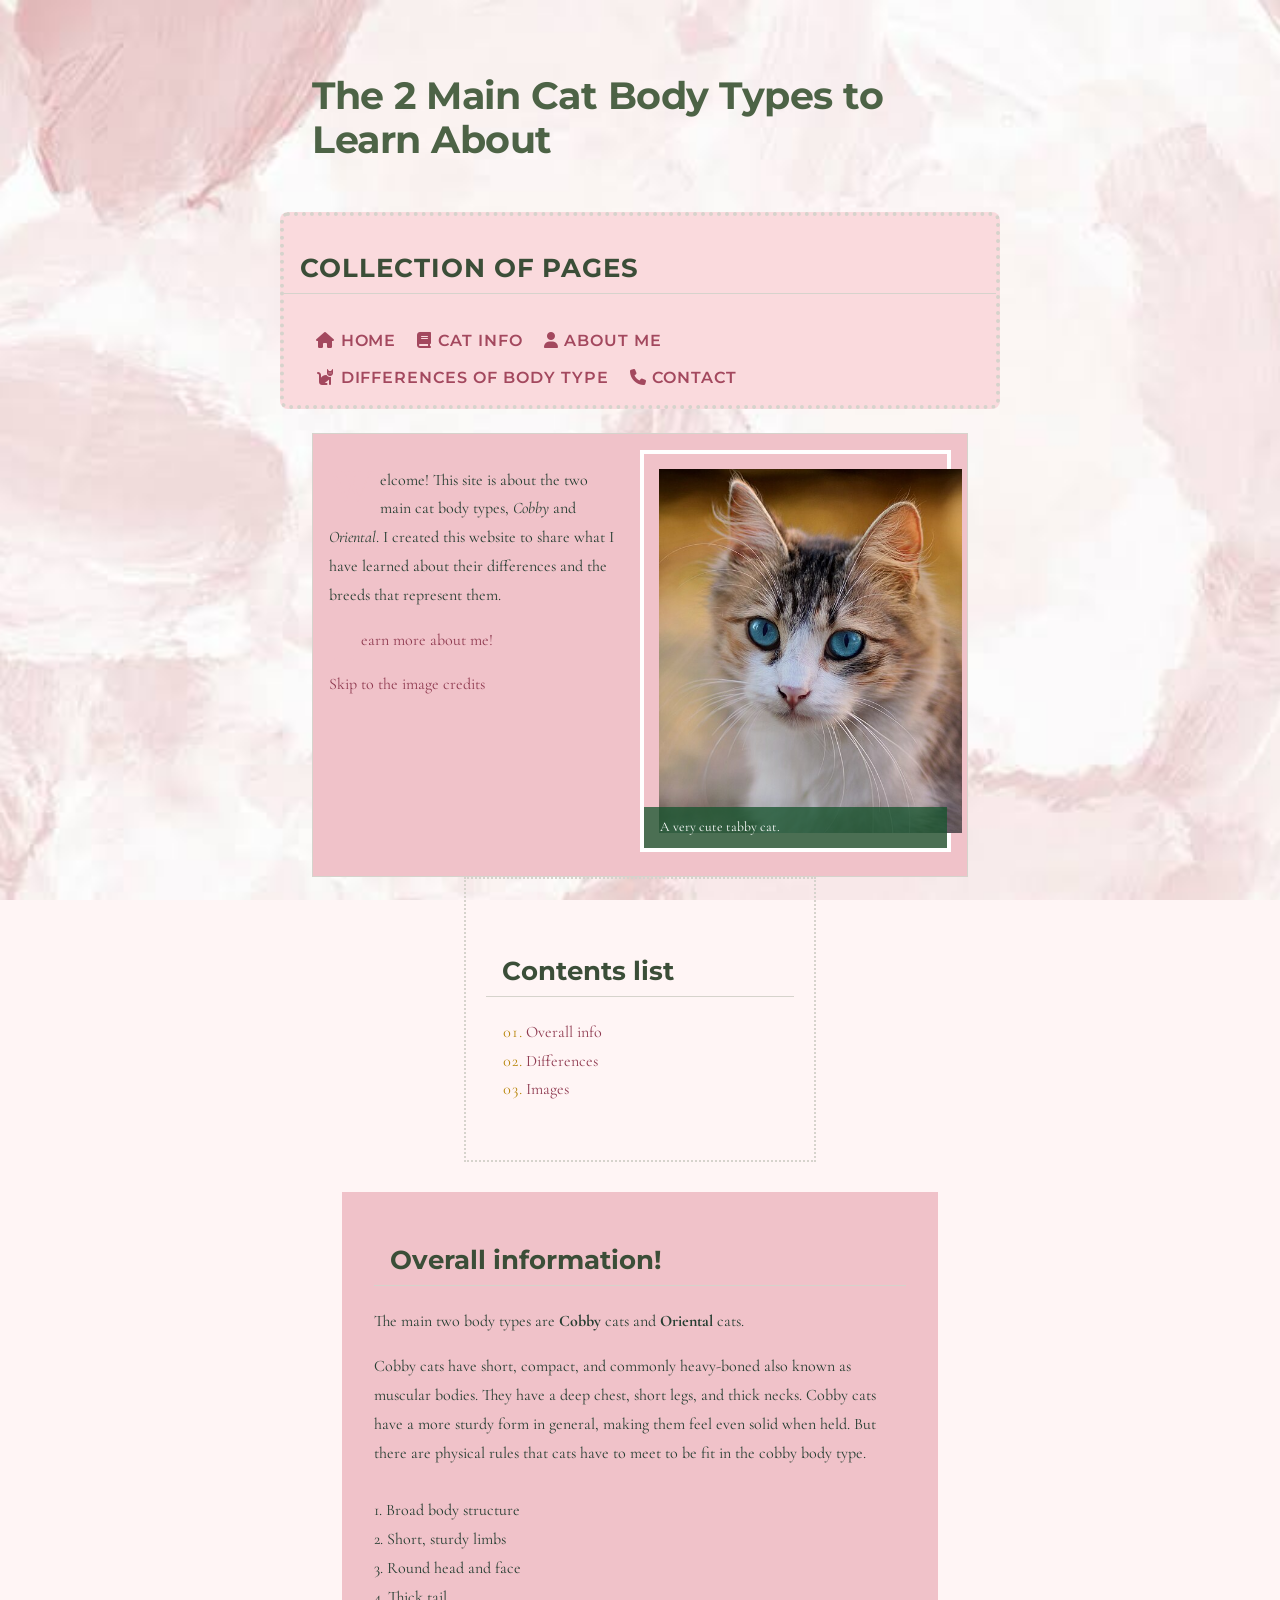
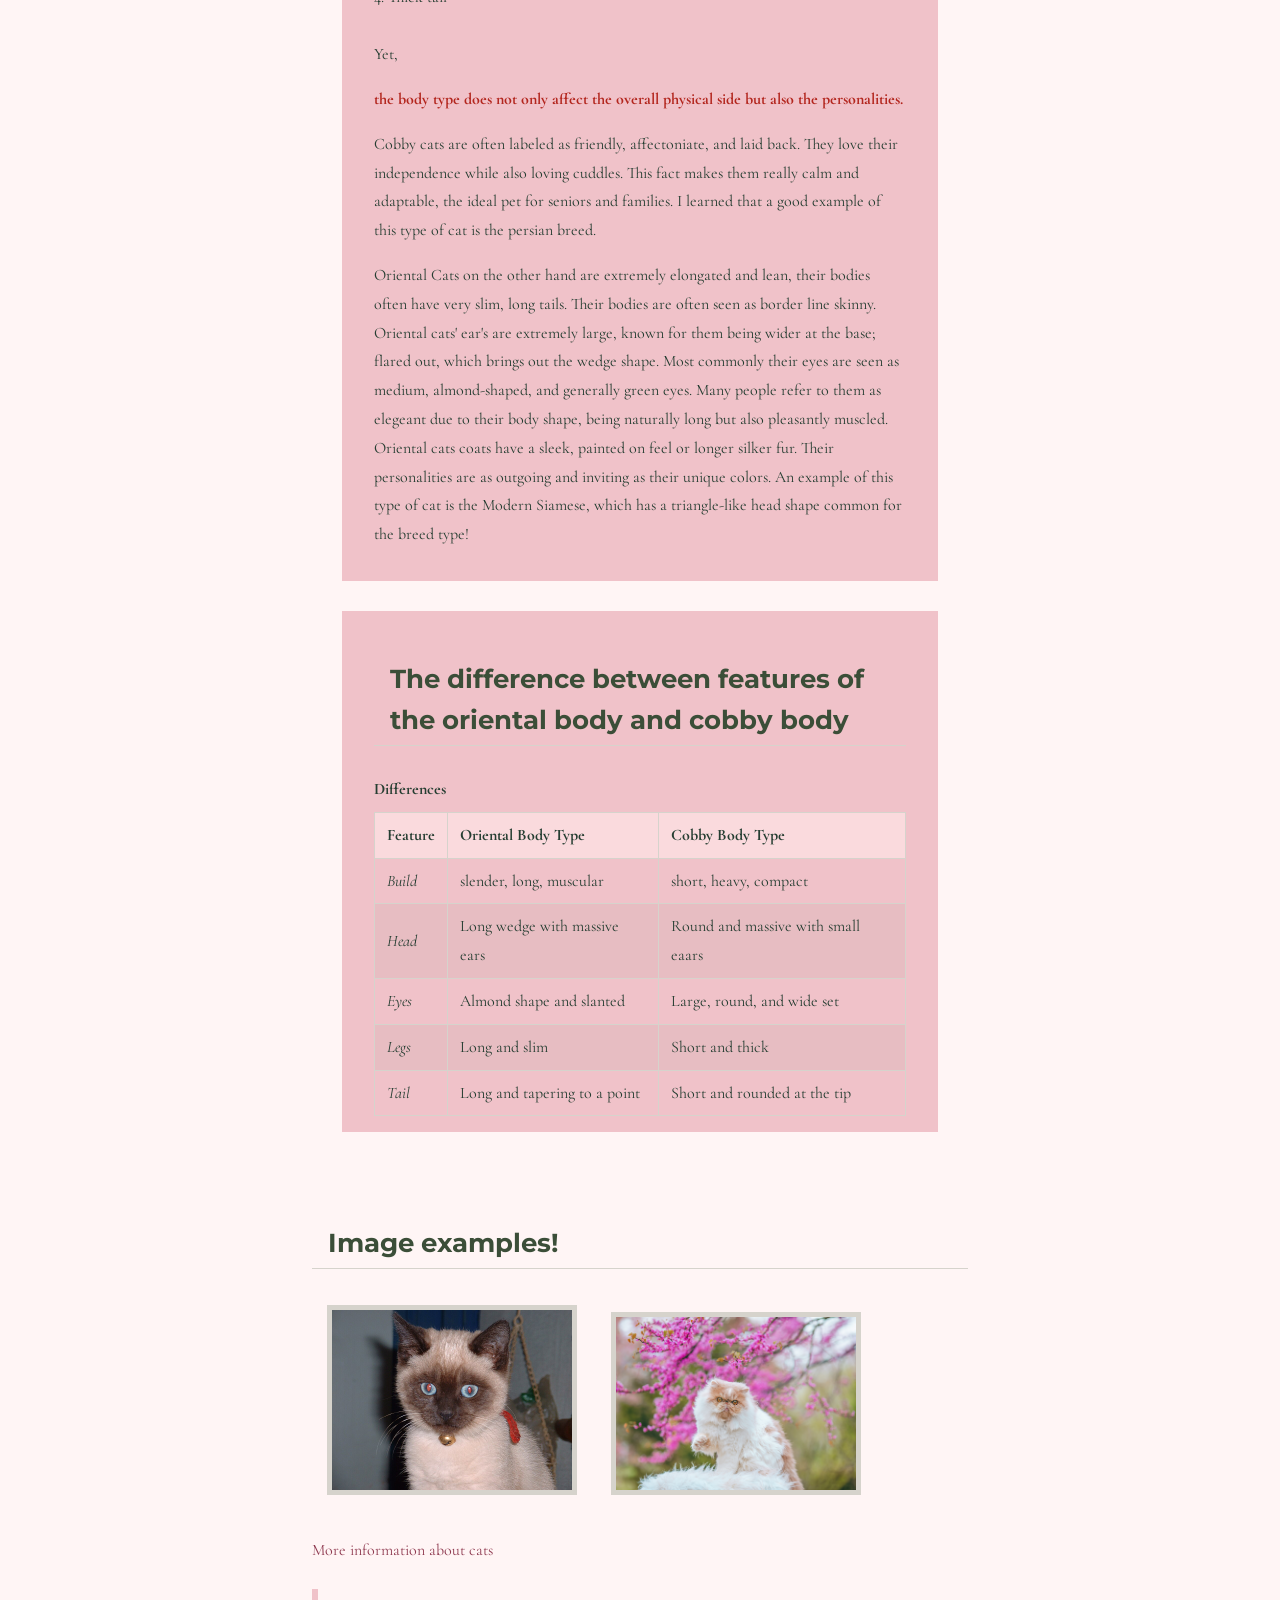
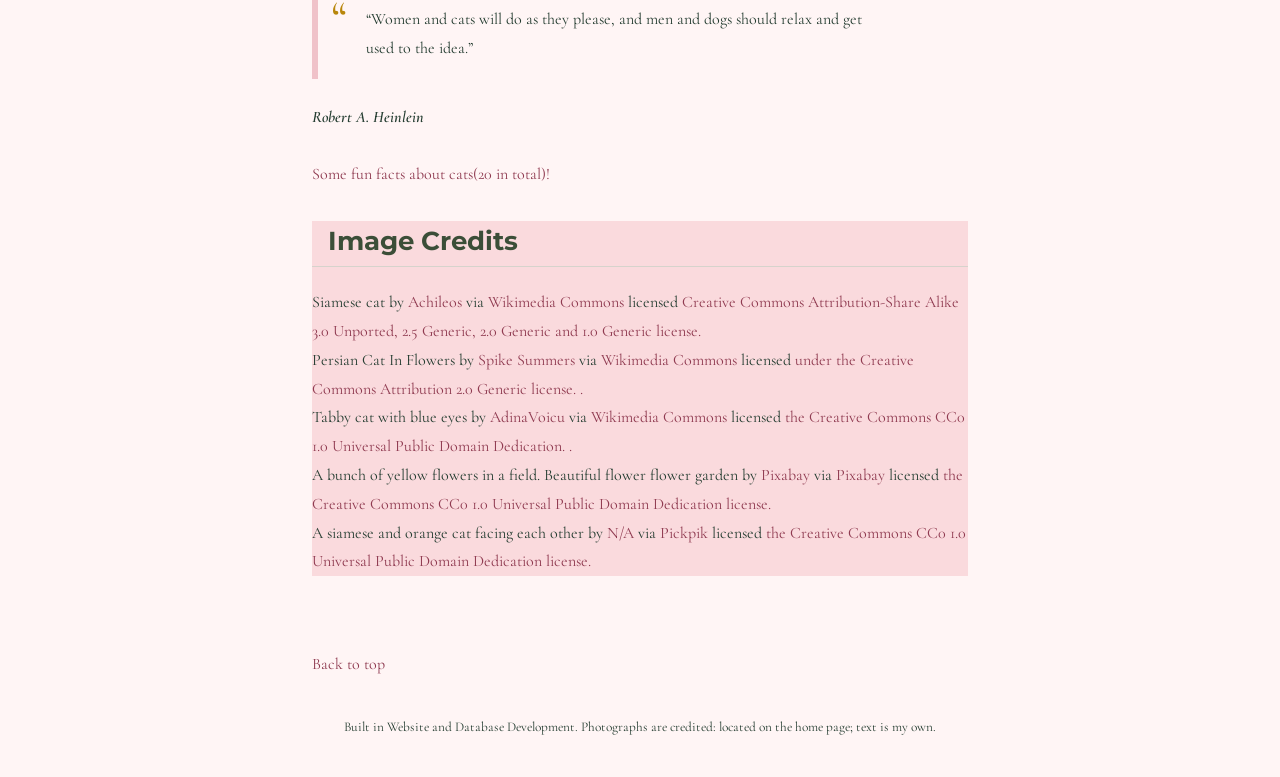
<file: index.html>
<!DOCTYPE html>
<html lang="en">

<head>
    <!-- Welcome to my page about cats!!-->
    <meta charset="UTF-8">
    <meta name="viewport" content="width=device-width, initial-scale=1.0">
    <meta name="description" content="Information about the two main body types of cat">
    <title>Cat Body Types</title>
    <link rel="icon" href="images/favicon.png">
    <link rel="stylesheet" href="https://cdnjs.cloudflare.com/ajax/libs/font-awesome/6.5.2/css/all.min.css">
    <link rel="stylesheet" href="style.css">

</head>

<body>

    <!-- There are two main body types that different types of cats come from  -->
    <header>
        <a class="skip-link" href="#mainInfo">Skip to main content</a>
        <h1>The 2 Main Cat Body Types to Learn About</h1>

    </header>
    <section class="navLinks">
        <h2>Collection of pages</h2>
        <nav>
            <ul>
                <li><a href="index.html"><span class="fa-solid fa-house" aria-hidden="true"></span>Home</a></li>
                <li><a href="catsInfo.html"><span class="fa-solid fa-book" aria-hidden="true"></span>Cat Info</a></li>
                <li><a href="about.html"><span class="fa-solid fa-user" aria-hidden="true"></span>About me</a></li>
                <li><a href="body-type.html"><span class="fa-solid fa-cat" aria-hidden="true"></span>Differences of body
                        type</a></li>
                <li><a href="contact.html"><span class="fa-solid fa-phone" aria-hidden="true"></span>Contact</a></li>



            </ul>
        </nav>
        </section>
        
        <main>
<!-- figure comes before the paragraph so the following text can wrap around it -->
           
<div class="intro">
    <figure class="hero">
        <img src="images/Tabby_cat_with_blue_eyes-3336579.jpg"
             alt="A tabby cat with blue eyes looking at the camera">
        <figcaption>A very cute tabby cat.</figcaption>
    </figure>

    <p>
        Welcome! This site is about the two main cat body types,
        <em>Cobby</em> and <em>Oriental</em>.
        I created this website to share what I have learned
        about their differences and the breeds that represent them.
    </p>

    <p><a href="about.html">Learn more about me!</a></p>
    <a href="#credits">Skip to the image credits</a>
</div>


            <section class="contents">
                <h2>Contents list</h2>
                <ol>
                    <li><a href="#mainInfo">Overall info</a></li>
                    <li><a href="#tableInfo">Differences</a></li>
                    <li><a href="#images">Images</a></li>



                </ol>
            </section>


            <!-- More information about the breeds-->
            <section id="mainInfo">
                <h2>Overall information!</h2>
                <p>The main two body types are <strong>Cobby</strong> cats and <strong>Oriental</strong> cats. </p>
                <p>Cobby cats have short, compact, and commonly heavy-boned also known as muscular bodies.
                    They
                    have a deep chest,
                    short legs, and thick necks. Cobby cats have a more sturdy form in general, making them feel even
                    solid when
                    held. But there are physical rules that cats have to meet to be fit in the cobby body type.
                    <br><br> 1. Broad body structure <br> 2. Short, sturdy limbs <br> 3. Round head and face <br> 4.
                    Thick tail
                    <br>
                    <br>
                    Yet,
                </p>
                <p class="warning">the body type does not only affect the overall physical side but also the
                    personalities.
                </p>
                <p>Cobby
                    cats are
                    often labeled as friendly, affectoniate, and laid back. They love their independence while also
                    loving
                    cuddles.
                    This fact makes them really calm and adaptable, the ideal pet for seniors and families. I learned
                    that a
                    good
                    example of this type of cat is the persian breed.
                </p>
                <p>Oriental Cats on the other hand are extremely elongated and lean, their bodies often have very slim,
                    long
                    tails.
                    Their bodies are often seen as border line skinny. Oriental cats' ear's are extremely large, known
                    for them
                    being wider at the base; flared out, which brings out the wedge shape. Most commonly their eyes are
                    seen as
                    medium, almond-shaped, and generally green eyes. Many people refer to them as elegeant due to their
                    body
                    shape,
                    being naturally long but also pleasantly muscled. Oriental cats coats have a sleek, painted on feel
                    or
                    longer
                    silker fur. Their personalities are as outgoing and inviting as their unique colors.
                    An example of this type of cat is the Modern
                    Siamese, which has a triangle-like head shape common for the breed type!</p>
            </section>


            <!--Tables-->
            <section id="tableInfo">
                <h2>The difference between features of the oriental body and cobby body</h2>
                <table>
                    <caption>Differences</caption>
                    <thead>
                        <tr>
                            <th>Feature</th>
                            <th>Oriental Body Type</th>
                            <th>Cobby Body Type</th>
                        </tr>
                    </thead>
                    <tbody>
                        <tr>
                            <td><em> Build</em></td>
                            <td>slender, long, muscular</td>
                            <td>short, heavy, compact</td>
                        </tr>
                        <tr>
                            <td><em>Head</em></td>
                            <td>Long wedge with massive ears</td>
                            <td>Round and massive with small eaars</td>
                        </tr>
                        <tr>
                            <td><em>Eyes</em></td>
                            <td>Almond shape and slanted </td>
                            <td>Large, round, and wide set</td>
                        </tr>
                        <tr>
                            <td><em>Legs</em></td>
                            <td>Long and slim</td>
                            <td>Short and thick</td>
                        </tr>
                        <tr>
                            <td><em>Tail</em></td>
                            <td>Long and tapering to a point</td>
                            <td>Short and rounded at the tip</td>
                        </tr>
                    </tbody>
                </table>
            </section>
            
            <br>


            <section id="images">
                <h2>Image examples!</h2>
                <img src="images/Siamese_cat.JPG" alt="siamese cat" width="250">
                <img src="images/Persian_Cat_In_Flowers_(50434591271).jpg"
                    alt="white/tan persian cat sitting with flowers behind it." width="250">
            </section>

            <button type="button" id="random">Show me a random cat</button>

            <p><a href="catsInfo.html">More information about cats</a></p>

            <blockquote cite="https://www.goodreads.com/quotes/tag/cats">
                “Women and cats will do as they please, and men and dogs should relax and get used to the idea.”
            </blockquote>

            <cite>Robert A. Heinlein</cite>

            <br>
            <br>

            <a href="https://www.thedrakecenter.com/services/cats/blog/20-amazing-facts-about-cats" target="_blank">
                Some fun facts about cats(20 in total)! </a>


            <section id="credits">
                <h2> Image Credits </h2>
                <ul>
                    <li> Siamese cat by
                        <a href="https://commons.wikimedia.org/wiki/User:Achileos"> Achileos</a>
                        via <a href="https://commons.wikimedia.org/wiki/File:Siamese_cat.JPG">Wikimedia Commons</a>
                        licensed <a href="https://en.wikipedia.org/wiki/en:Creative_Commons"> Creative Commons
                            Attribution-Share
                            Alike 3.0 Unported, 2.5 Generic, 2.0 Generic and 1.0 Generic license.</a>
                    </li>
                    <li> Persian Cat In Flowers by
                        <a href="https://www.flickr.com/people/161894595@N03"> Spike Summers</a>
                        via <a
                            href="https://commons.wikimedia.org/wiki/File:Persian_Cat_In_Flowers_%2850434591271%29.jpg">Wikimedia
                            Commons</a>
                        licensed <a href="https://creativecommons.org/licenses/by/2.0/deed.en"> under the Creative
                            Commons
                            Attribution 2.0 Generic license.
                            .</a>
                    </li>
                    <li> Tabby cat with blue eyes by
                        <a href="https://pixabay.com/en/users/AdinaVoicu-485024/"> AdinaVoicu</a>
                        via <a
                            href="https://commons.wikimedia.org/wiki/File:Tabby_cat_with_blue_eyes-3336579.jpg">Wikimedia
                            Commons</a>
                        licensed <a href="https://creativecommons.org/publicdomain/zero/1.0/deed.en"> the Creative
                            Commons
                            CC0
                            1.0
                            Universal Public Domain Dedication.
                            .</a>
                    </li>
                    <li> A bunch of yellow flowers in a field. Beautiful flower flower garden by
                        <a href="https://pixabay.com/"> Pixabay</a>
                        via <a href="https://picryl.com/media/beautiful-flowers-flower-flower-garden-3ff792">Pixabay</a>
                        licensed <a href="https://creativecommons.org/publicdomain/zero/1.0/deed.en"> the Creative
                            Commons
                            CC0
                            1.0
                            Universal Public Domain Dedication license.
                        </a>
                    </li>
                    <li> A siamese and orange cat facing each other
                        by <a
                            href="https://www.pickpik.com/cat-siamese-cat-red-mackerel-tabby-red-cat-fight-play-126027">N/A</a>
                        via <a href="https://www.pickpik.com/">Pickpik</a> licensed <a
                            href="https://creativecommons.org/publicdomain/zero/1.0/deed.en">the Creative
                            Commons
                            CC0
                            1.0
                            Universal Public Domain Dedication license.</a>

                    </li>
                </ul>
            </section>

            <br>
            <br>
            <a href="#top">Back to top</a>



        </main>


        <footer>

            <p>Built in Website and Database Development. Photographs are credited: located on the home page; text is my
                own.
            </p>


        </footer>
</body>

</html>
</file>
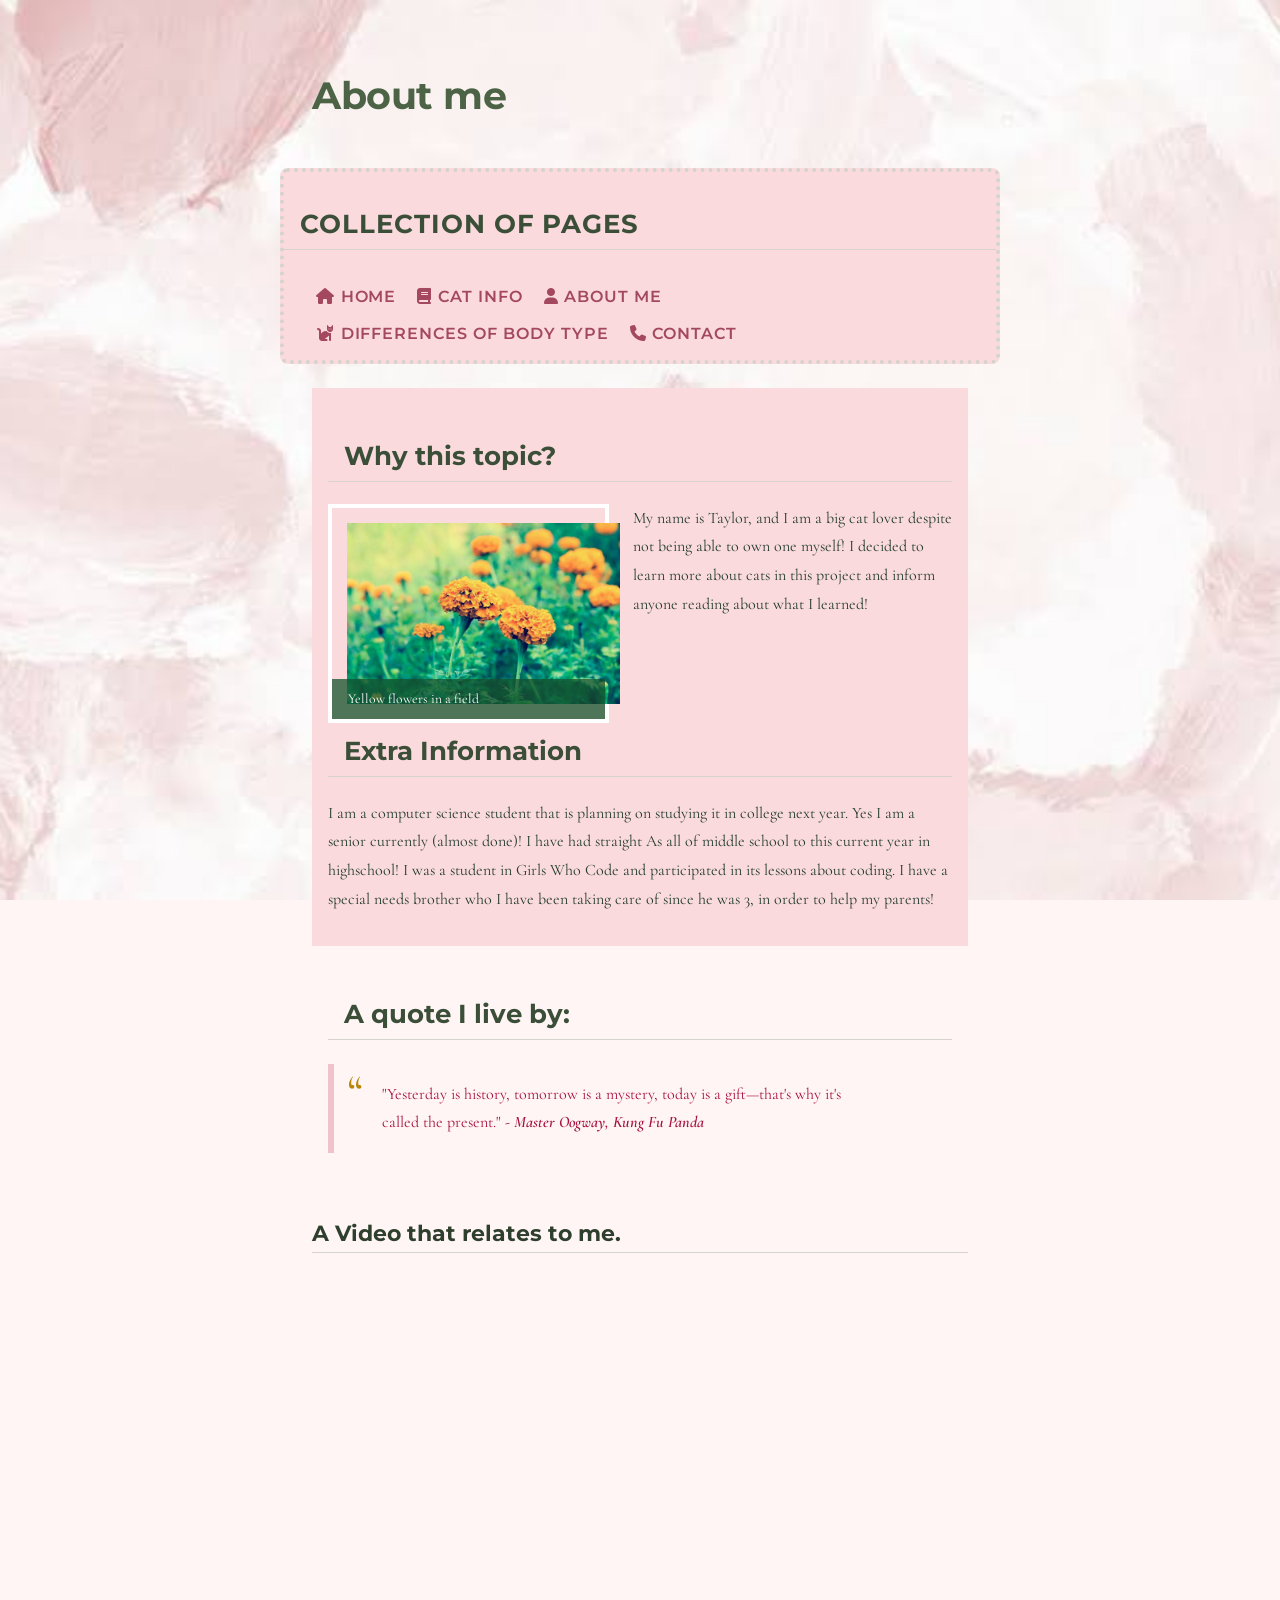
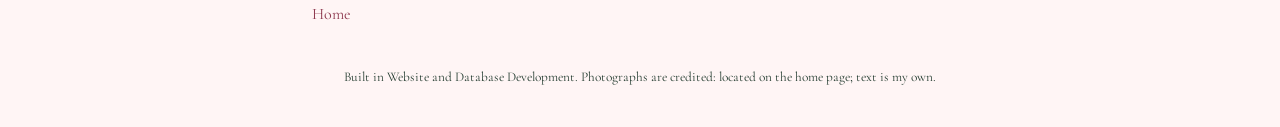
<file: about.html>
<!DOCTYPE html>
<html lang="en">

<head>
    <meta charset="UTF-8">
    <meta name="viewport" content="width=device-width, initial-scale=1.0">
    <meta name="description" content="Information about me, the creator.">
    <title>About me</title>
    <link rel="icon" href="images/favicon.png">
    <link rel="stylesheet" href="https://cdnjs.cloudflare.com/ajax/libs/font-awesome/6.5.2/css/all.min.css">
    <link rel="stylesheet" href="style.css">

</head>


<body>


    <header>
        <a class="skip-link" href="#who">Skip to main content</a>


        <h1>About me</h1>
    </header>

    <section class="navLinks">
        <h2>Collection of pages</h2>
        <nav>
            <ul>
                <li><a href="index.html"><span class="fa-solid fa-house" aria-hidden="true"></span>Home</a></li>
                <li><a href="catsInfo.html"><span class="fa-solid fa-book" aria-hidden="true"></span>Cat Info</a></li>
                <li><a href="about.html"><span class="fa-solid fa-user" aria-hidden="true"></span>About me</a></li>
                <li><a href="body-type.html"><span class="fa-solid fa-cat" aria-hidden="true"></span>Differences of body
                        type</a></li>
                <li><a href="contact.html"><span class="fa-solid fa-phone" aria-hidden="true"></span>Contact</a></li>



            </ul>
        </nav>

    </section>

    <main>


        <section id="who">
            <h2>Why this topic?</h2>

            <figure class="hero">
                <img src="images/a-bunch-of-yellow-flowers-in-a-field.jpg" alt="A bunch of yellow flowers in a field.">
                <figcaption>Yellow flowers in a field</figcaption>
            </figure>
            <p>My name is Taylor, and I am a big cat lover despite not being able to own one myself! I decided to
                learn
                more
                about cats in this project and inform anyone reading about what I learned!
            </p>

            <h2>Extra Information</h2>
            <p>I am a computer science student that is planning on studying it in college next year. Yes I am a senior
                currently
                (almost done)! I have had straight As all of middle school to this current year in highschool! I was
                a student
                in
                Girls Who Code and participated in its lessons about coding. I have a special needs brother who I have
                been
                taking care of since he was 3, in order to help my parents!</p>
        </section>

        <section id="quote">

            <h2>A quote I live by:</h2>
            <blockquote>
                "Yesterday is history, tomorrow is a mystery, today is a gift—that's why it's called the present."
                <cite>- Master Oogway, Kung Fu Panda</cite>
            </blockquote>

        </section>


        <section id="images">
            <h3> A Video that relates to me.</h3>
            <iframe width="560" height="315"
                src="https://www.youtube.com/embed/IXh0sD2qWAU?si=nwXRdmLGziB3af51&amp;start=1"
                title="YouTube video player" frameborder="0"
                allow="accelerometer; autoplay; clipboard-write; encrypted-media; gyroscope; picture-in-picture; web-share"
                referrerpolicy="strict-origin-when-cross-origin" allowfullscreen></iframe>
            <br>
        </section>
        <a href="index.html">Home</a>

    </main>
    <footer>

        <p>Built in Website and Database Development. Photographs are credited: located on the home page; text is my
            own.
        </p>


    </footer>

</body>

</html>
</file>
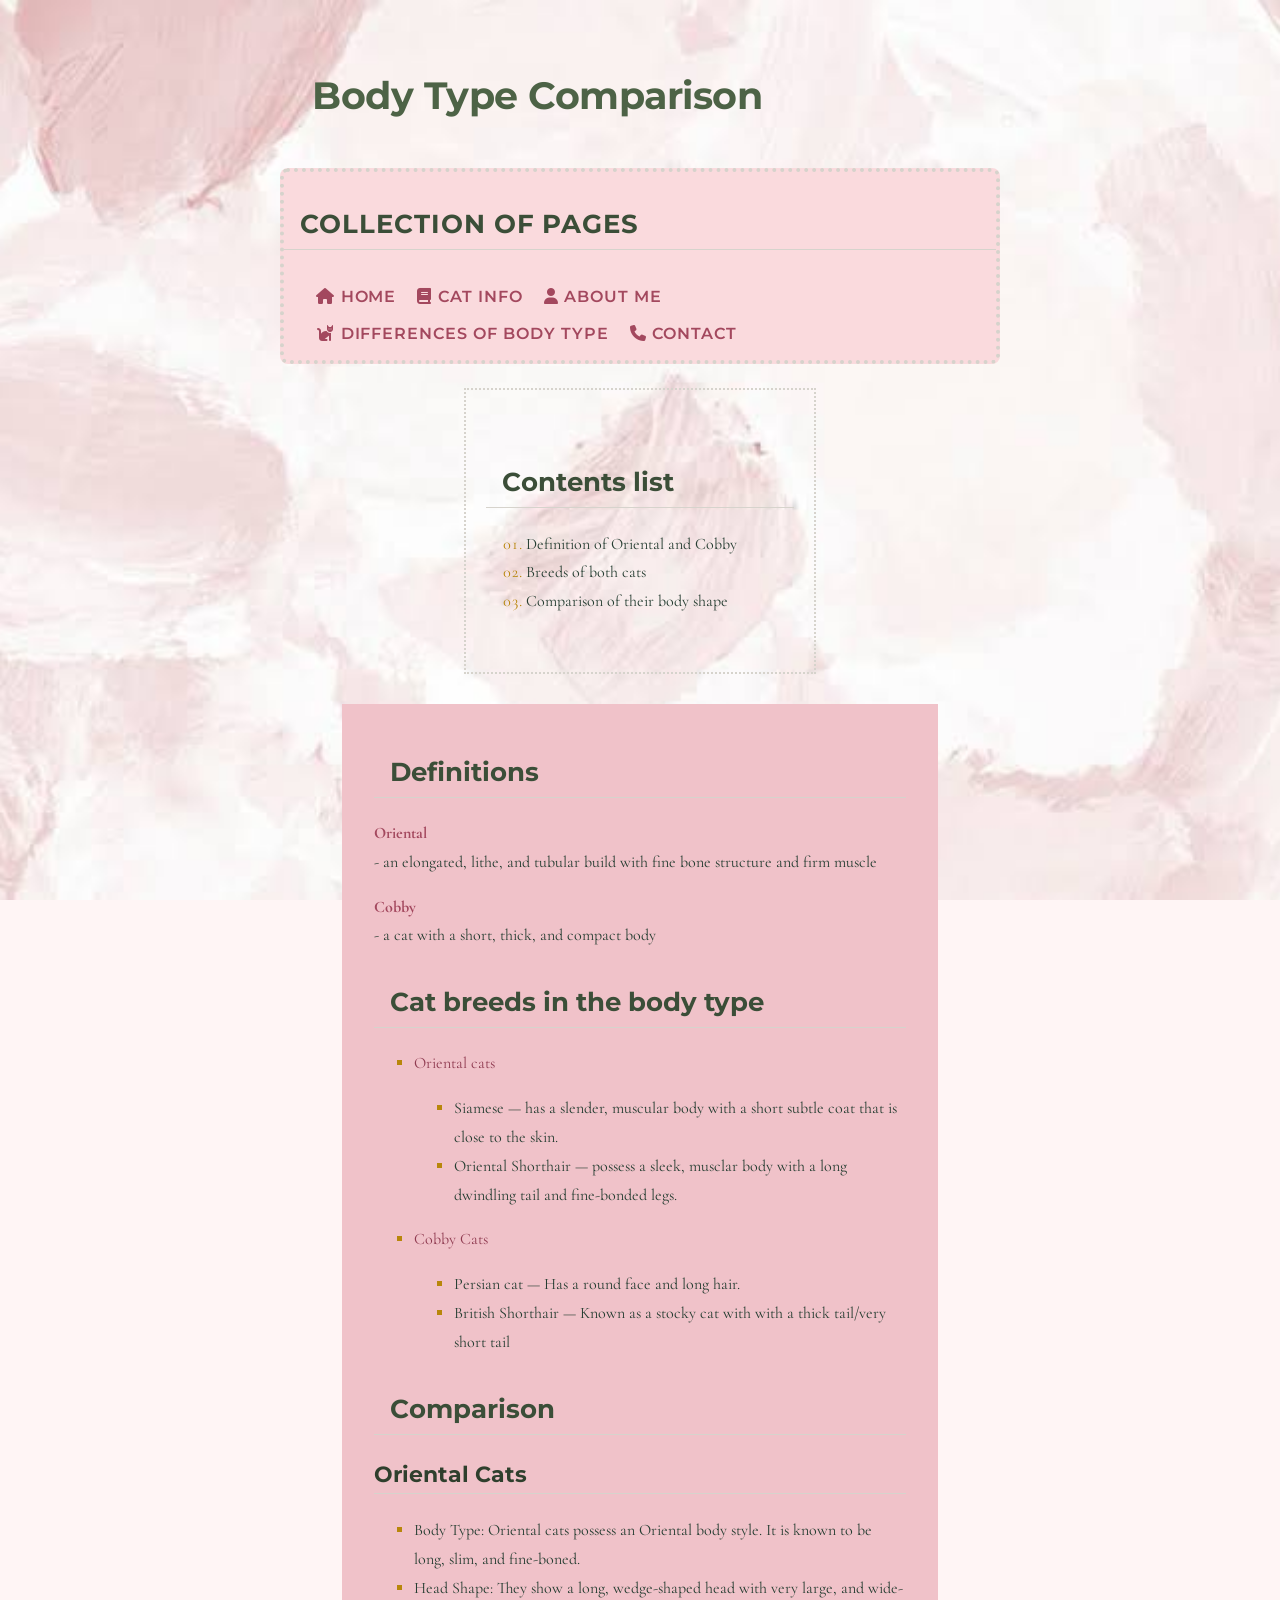
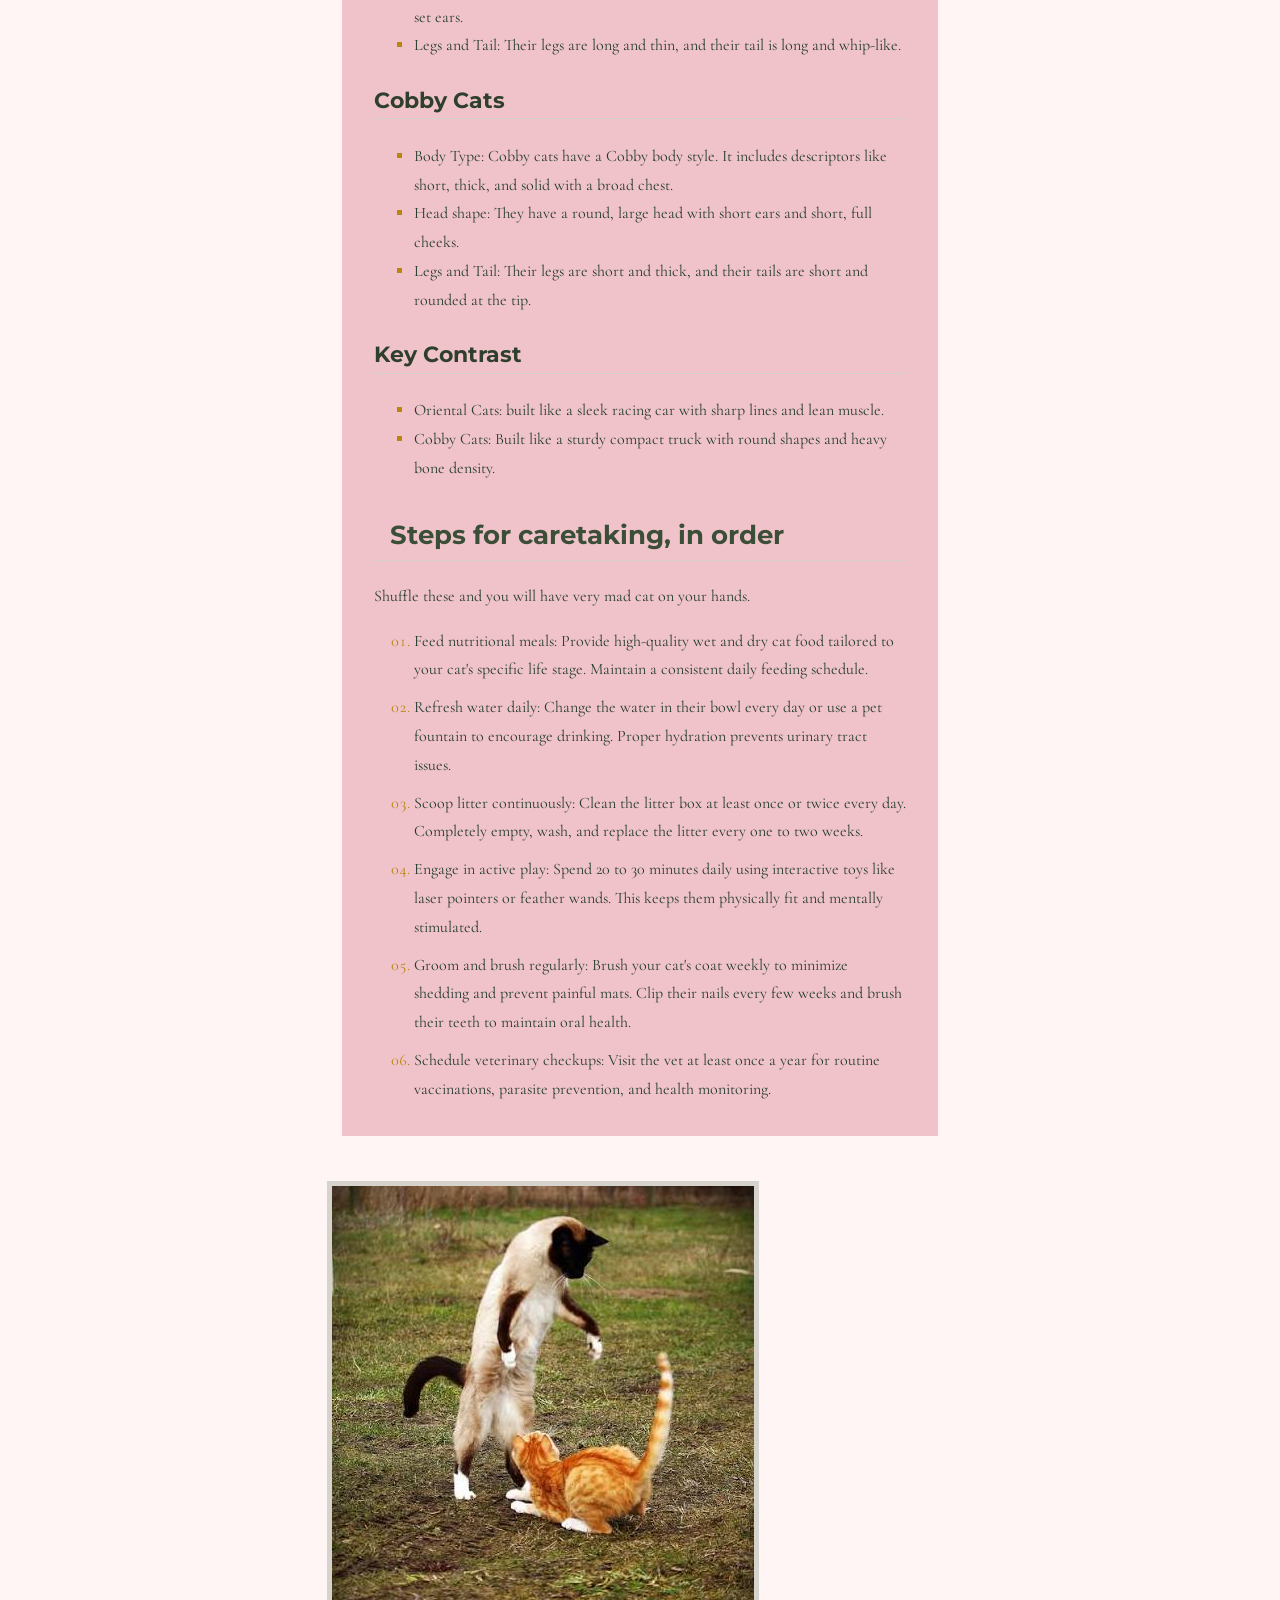
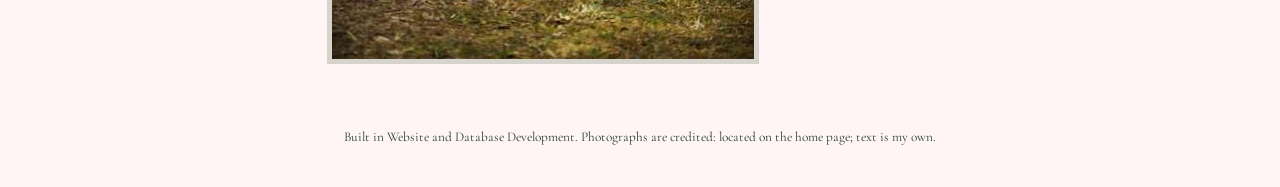
<file: body-type.html>
<!DOCTYPE html>

<html lang="en">

<head>
    <meta charset="UTF-8">
    <meta name="viewport" content="width=device-width, initial-scale=1.0">
    <meta name="description" content="comparison of the two main body types">
    <title>Differences of Body Type</title>
    <link rel="icon" href="images/favicon.png">
    <link rel="stylesheet" href="https://cdnjs.cloudflare.com/ajax/libs/font-awesome/6.5.2/css/all.min.css">
    <link rel="stylesheet" href="style.css">

</head>



<body>
    <a class="skip-link" href="#definitions">Skip to main content</a>
    <!-- Nav bar -->
    <header>
       
        <h1>Body Type Comparison</h1>
        
    </header>

    <section class="navLinks">
            <h2>Collection of pages</h2>
            <nav>
                <ul>
                     <li><a href="index.html"><span class="fa-solid fa-house" aria-hidden="true"></span>Home</a></li>
                    <li><a href="catsInfo.html"><span class="fa-solid fa-book" aria-hidden="true"></span>Cat Info</a></li>
                    <li><a href="about.html"><span class="fa-solid fa-user" aria-hidden="true"></span>About me</a></li>
                    <li><a href="body-type.html"><span class="fa-solid fa-cat" aria-hidden="true"></span>Differences of body type</a></li>
                    <li><a href="contact.html"><span class="fa-solid fa-phone" aria-hidden="true"></span>Contact</a></li>



                </ul>
            </nav>
            </section>

    <main>
        <section class="contents">
            <h2>Contents list</h2>
            <ol>
                <li>Definition of Oriental and Cobby</li>
                <li>Breeds of both cats</li>
                <li>Comparison of their body shape</li>
            </ol>
        </section>
        
<section id="mainInfo">
        
        <section id="definitions">

            <h2>Definitions</h2>
            <dl>
                <dt>Oriental</dt>
                <dd>- an elongated, lithe, and tubular build with fine bone structure and firm muscle </dd>
                <dt>Cobby</dt>
                <dd>- a cat with a short, thick, and compact body</dd>


            </dl>


        </section>

        <section id="Breeds">

            <h2>Cat breeds in the body type</h2>

            <ul>

                <li>
                    <p class="listTitle"> Oriental cats</p>

                    <ul>
                        <li>Siamese &mdash; has a slender, muscular body with a short subtle coat that is close to the
                            skin.
                        </li>
                        <li>Oriental Shorthair &mdash; possess a sleek, musclar body with a long dwindling tail and
                            fine-bonded legs.</li>


                    </ul>


                </li>




            </ul>

            <ul>

                <li>
                    <p class="listTitle"> Cobby Cats </p>
                    <ul>

                        <li>Persian cat &mdash; Has a round face and long hair.</li>
                        <li>British Shorthair &mdash; Known as a stocky cat with with a thick tail/very short tail</li>


                    </ul>


                </li>



            </ul>

        </section>

        <section id="comparison">

            <h2>Comparison</h2>
            <h3>Oriental Cats</h3>
            <ul>
                <li>Body Type: Oriental cats possess an Oriental body style. It is known to be long, slim, and
                    fine-boned.
                </li>
                <li>Head Shape: They show a long, wedge-shaped head with very large, and wide-set ears.</li>
                <li>Legs and Tail: Their legs are long and thin, and their tail is long and whip-like.</li>
            </ul>
            <h3>Cobby Cats</h3>
            <ul>
                <li>Body Type: Cobby cats have a Cobby body style. It includes descriptors like short, thick, and solid
                    with
                    a broad chest.</li>
                <li>Head shape: They have a round, large head with short ears and short, full cheeks. </li>
                <li>Legs and Tail: Their legs are short and thick, and their tails are short and rounded at the tip.
                </li>
            </ul>

            <h3>Key Contrast</h3>
            <ul>

                <li>Oriental Cats: built like a sleek racing car with sharp lines and lean muscle.</li>
                <li>Cobby Cats: Built like a sturdy compact truck with round shapes and heavy bone density.</li>



            </ul>
        </section>


        <!-- ===== id="route" is unique — the contents list points here ===== -->
  <section id="route">
  <h2>Steps for caretaking, in order</h2>
  <p>Shuffle these and you will have very mad cat on your hands.</p>
  <ol>
    <li>Feed nutritional meals: Provide high-quality wet and dry cat food tailored to your cat's specific life stage. Maintain a consistent daily feeding schedule.</li>
    <li>Refresh water daily: Change the water in their bowl every day or use a pet fountain to encourage drinking. Proper hydration prevents urinary tract issues.</li>
    <li>Scoop litter continuously: Clean the litter box at least once or twice every day. Completely empty, wash, and replace the litter every one to two weeks.</li>
    <li>Engage in active play: Spend 20 to 30 minutes daily using interactive toys like laser pointers or feather wands. This keeps them physically fit and mentally stimulated.</li>
    <li>Groom and brush regularly: Brush your cat's coat weekly to minimize shedding and prevent painful mats. Clip their nails every few weeks and brush their teeth to maintain oral health.</li>
    <li>Schedule veterinary checkups: Visit the vet at least once a year for routine vaccinations, parasite prevention, and health monitoring.</li>
  </ol>

  </section>

        </section>




        <img src="images/siamese_and_orange_tabby_cat.jpg" alt="Siamese cat and Orange cat facing off">


    </main>
    <footer>

        <p>Built in Website and Database Development. Photographs are credited: located on the home page; text is my
            own.
        </p>


    </footer>

</body>


</html>
</file>
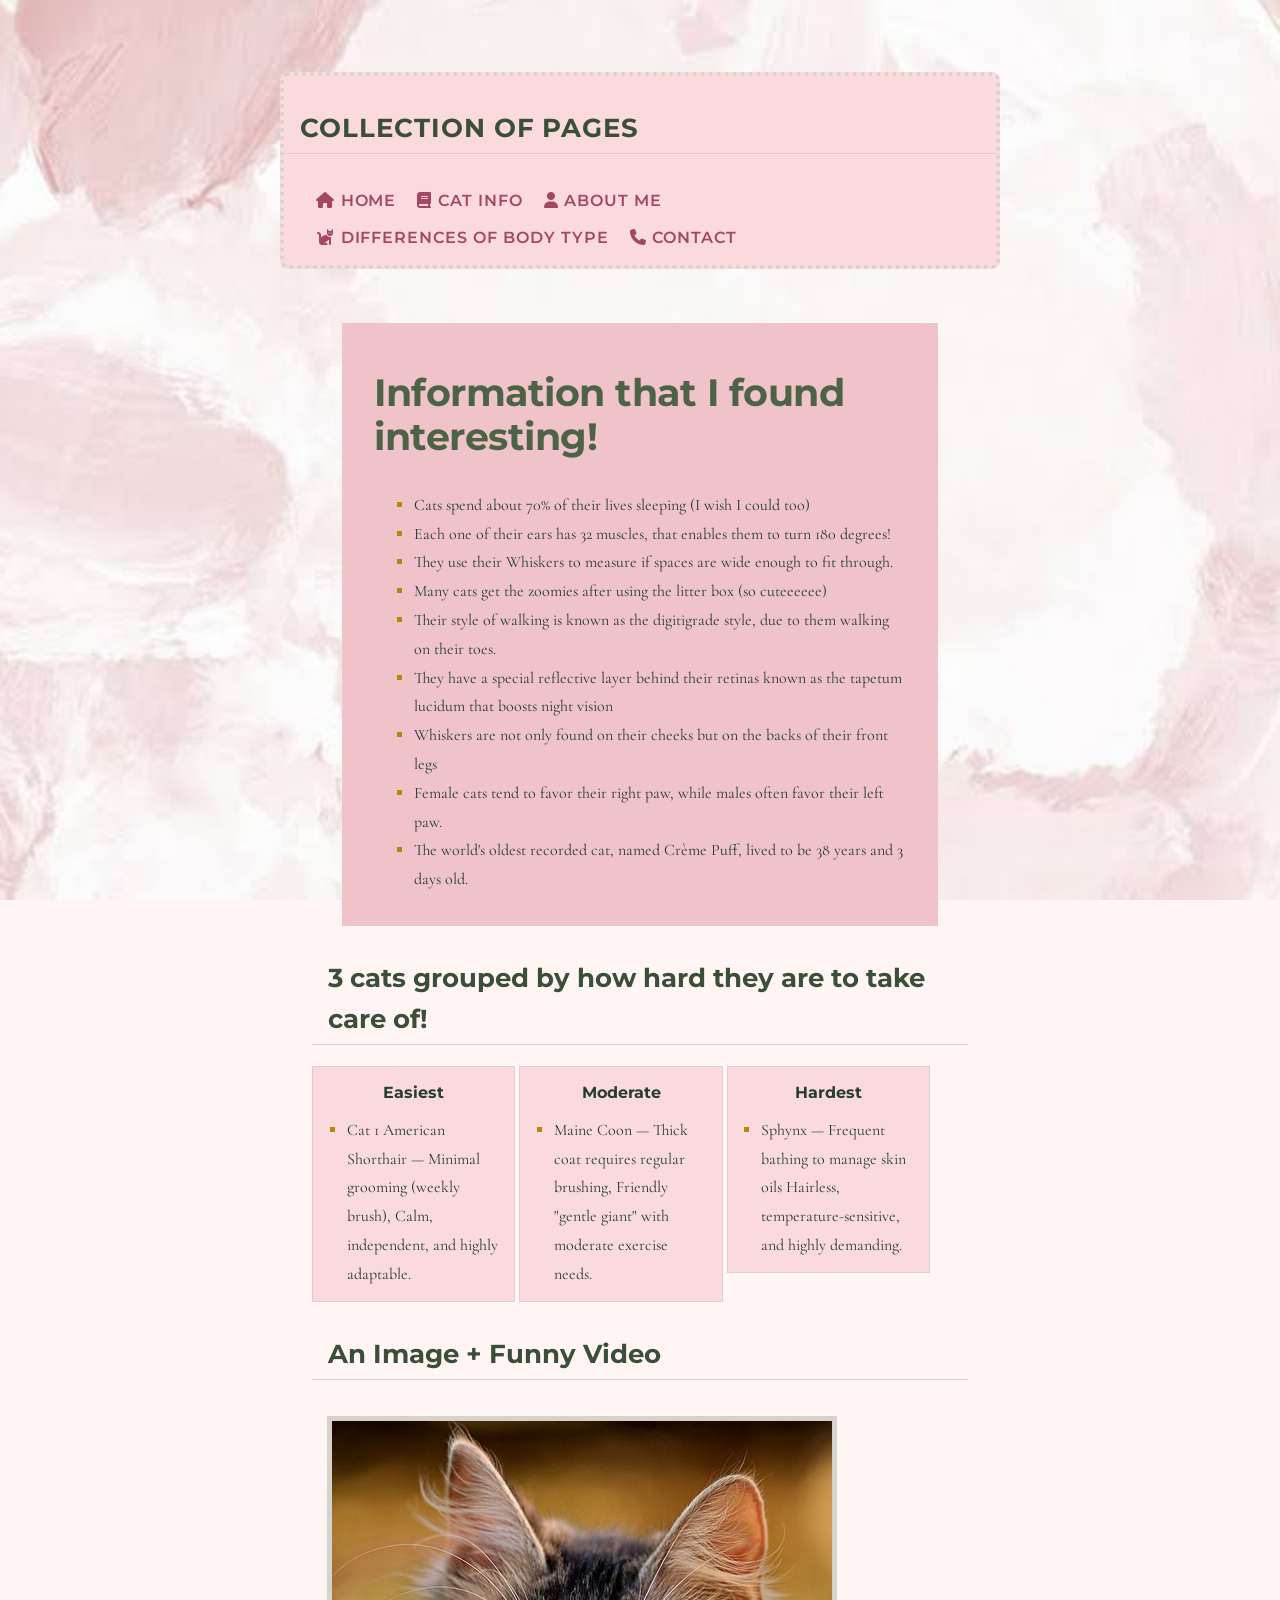
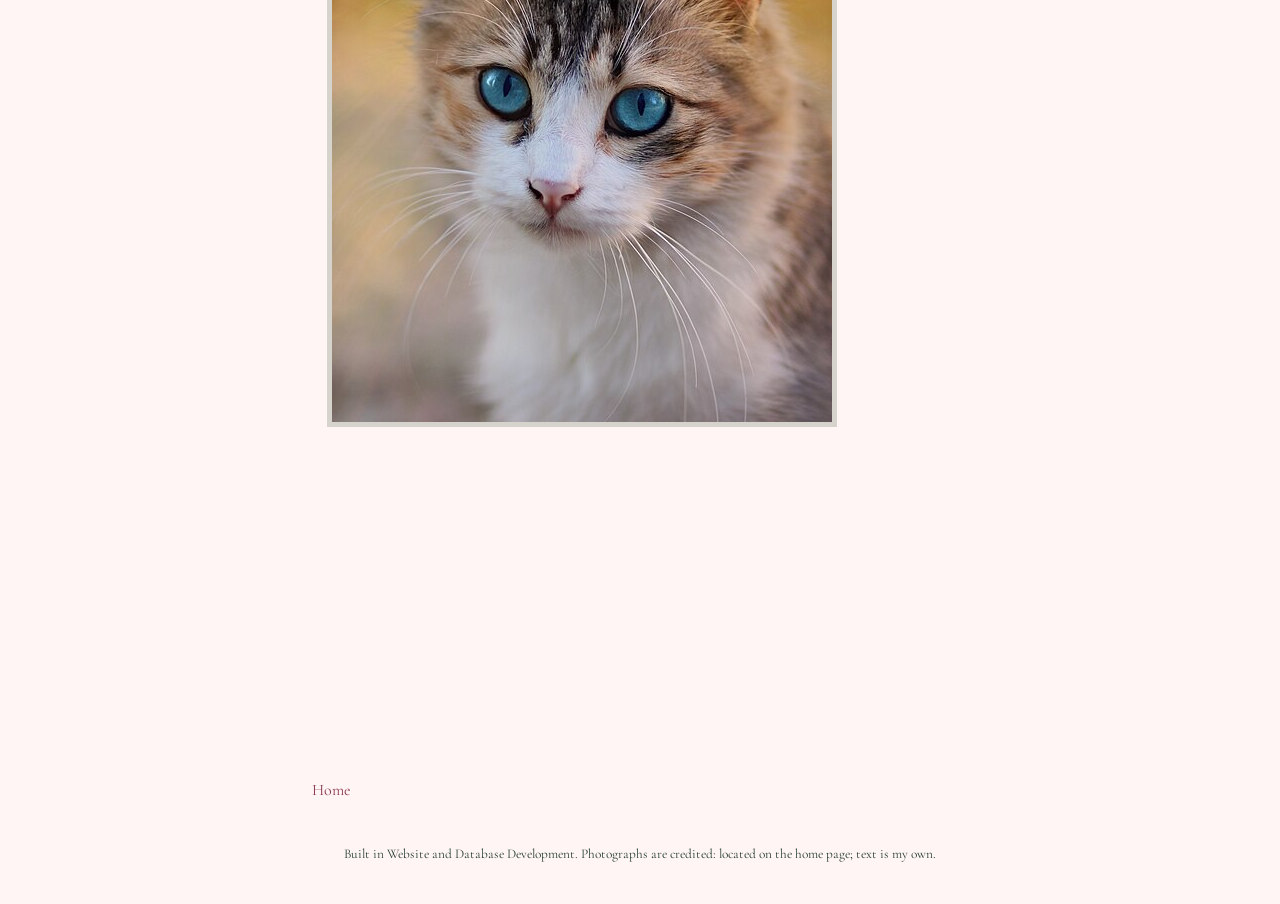
<file: catsInfo.html>
<!DOCTYPE html>

<html lang="en">

<head>
    <meta charset="UTF-8">
    <meta name="viewport" content="width=device-width, initial-scale=1.0">
    <meta name="description" content="Facts I found interesting about cats">
    <title>Cat information!</title>
    <link rel="icon" href="images/favicon.png">
    <link rel="stylesheet" href="https://cdnjs.cloudflare.com/ajax/libs/font-awesome/6.5.2/css/all.min.css">
    <link rel="stylesheet" href="style.css">

</head>


<body>
    <header>
        <a class="skip-link" href="#mainInfo">Skip to main content</a>

    </header>
    <section class="navLinks">
        <h2>Collection of pages</h2>
        <nav>
            <ul>
                <li><a href="index.html"><span class="fa-solid fa-house" aria-hidden="true"></span>Home</a></li>
                <li><a href="catsInfo.html"><span class="fa-solid fa-book" aria-hidden="true"></span>Cat Info</a></li>
                <li><a href="about.html"><span class="fa-solid fa-user" aria-hidden="true"></span>About me</a></li>
                <li><a href="body-type.html"><span class="fa-solid fa-cat" aria-hidden="true"></span>Differences of body
                        type</a></li>
                <li><a href="contact.html"><span class="fa-solid fa-phone" aria-hidden="true"></span>Contact</a></li>



            </ul>
        </nav>
    </section>

    <main>


        <section id="mainInfo">
            <h1> Information that I found interesting!</h1>
            <ul>
                <li>Cats spend about 70% of their lives sleeping (I wish I could too)</li>
                <li>Each one of their ears has 32 muscles, that enables them to turn 180 degrees!</li>
                <li>They use their Whiskers to measure if spaces are wide enough to fit through.</li>
                <li>Many cats get the zoomies after using the litter box (so cuteeeeee)</li>
                <li>Their style of walking is known as the digitigrade style, due to them walking on their toes.
                </li>
                <li>They have a special reflective layer behind their retinas known as the tapetum lucidum that
                    boosts
                    night
                    vision</li>
                <li>Whiskers are not only found on their cheeks but on the backs of their front legs</li>
                <li>Female cats tend to favor their right paw, while males often favor their left paw.</li>
                <li>The world's oldest recorded cat, named Crème Puff, lived to be 38 years and 3 days old.</li>
            </ul>
        </section>
        <section id="cats">
            <h2>3 cats grouped by how hard they are to take care of!</h2>
            <ul class="cat-groups">
                <li><strong>Easiest</strong>
                    <ul>
                        <li>Cat 1 American Shorthair &mdash; Minimal grooming (weekly brush), Calm, independent, and
                            highly adaptable. </li>
                    </ul>
                </li>

                <li><strong>Moderate</strong>
                    <ul>
                        <li>Maine Coon &mdash; Thick coat requires regular brushing, Friendly "gentle giant" with moderate exercise needs.</li>
                    </ul>

                </li>

                <li><strong>Hardest</strong>
                    <ul>
                        <li>Sphynx &mdash; Frequent bathing to manage skin oils	Hairless, temperature-sensitive, and highly demanding.</li>
                    </ul>

                </li>

            </ul>
        </section>

        <section id="images">
            <h2>An Image + Funny Video</h2>
          
                <img src="images/Tabby_cat_with_blue_eyes-3336579.jpg"
                    alt="A tabby cat with blue eyes starting at the camera">
               
            <br>
            <iframe width="560" height="315" src="https://www.youtube.com/embed/1x4ka1hzd3w?si=JHGfKEGwe-QKGXI7"
                title="YouTube video player" frameborder="0"
                allow="accelerometer; autoplay; clipboard-write; encrypted-media; gyroscope; picture-in-picture; web-share"
                referrerpolicy="strict-origin-when-cross-origin" allowfullscreen></iframe>
        </section>
        <a href="index.html">Home</a>


    </main>
    <footer>

        <p>Built in Website and Database Development. Photographs are credited: located on the home page; text is my
            own.
        </p>


    </footer>
</body>

</html>
</file>
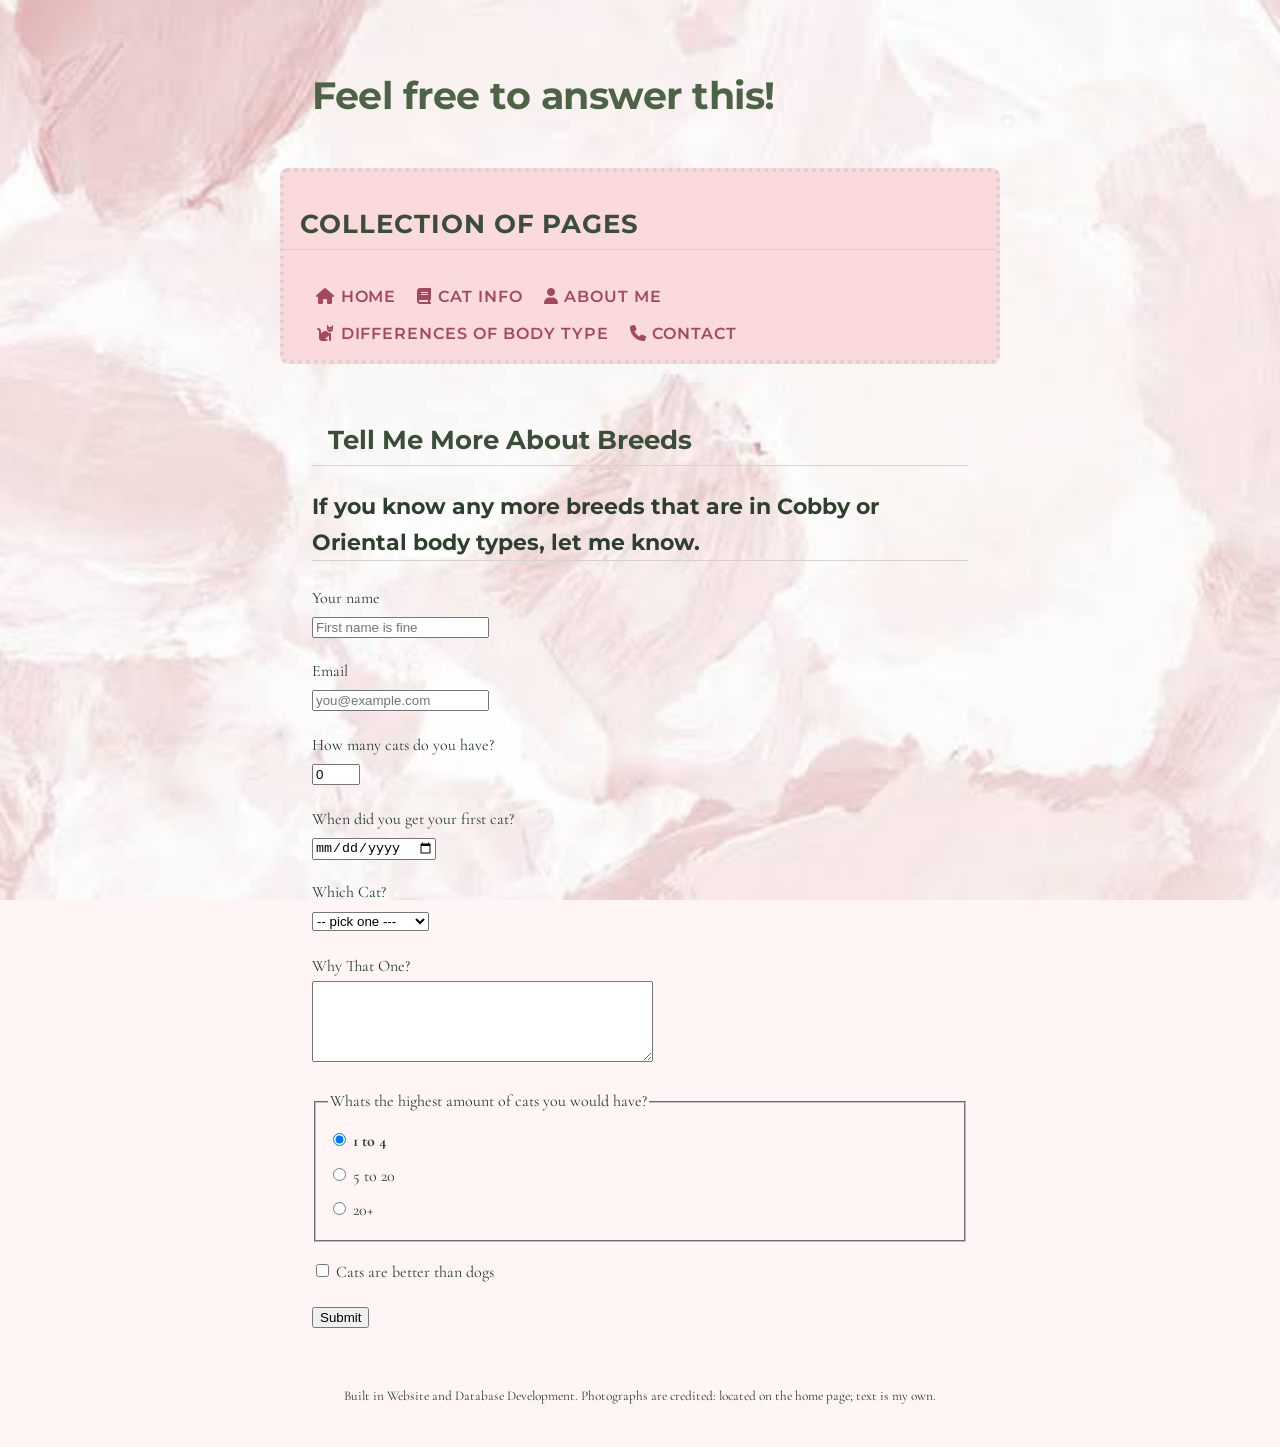
<file: contact.html>
<!DOCTYPE html>

<html lang="en">

<head>
    <meta charset="UTF-8">
    <meta name="viewport" content="width=device-width, initial-scale=1.0">
    <meta name="description" content="Has contact information.">
    <title>Contact Page</title>
    <link rel="icon" href="images/favicon.png">
    <link rel="stylesheet" href="https://cdnjs.cloudflare.com/ajax/libs/font-awesome/6.5.2/css/all.min.css">
    <link rel="stylesheet" href="style.css">
</head>



<body>
    <a class="skip-link" href="#questions">Skip to main content</a>


    <!-- Nav bar -->
    <header>

        <h1> Feel free to answer this!</h1>

    </header>

<section class="navLinks">
            <h2>Collection of pages</h2>
            <nav>
                <ul>
                     <li><a href="index.html"><span class="fa-solid fa-house" aria-hidden="true"></span>Home</a></li>
                    <li><a href="catsInfo.html"><span class="fa-solid fa-book" aria-hidden="true"></span>Cat Info</a></li>
                    <li><a href="about.html"><span class="fa-solid fa-user" aria-hidden="true"></span>About me</a></li>
                    <li><a href="body-type.html"><span class="fa-solid fa-cat" aria-hidden="true"></span>Differences of body type</a></li>
                    <li><a href="contact.html"><span class="fa-solid fa-phone" aria-hidden="true"></span>Contact</a></li>



                </ul>
            </nav>

            </section>

    <main>
        <h2>Tell Me More About Breeds</h2>
        
        <section id="questions">
            <h3>If you know any more breeds that are in Cobby or Oriental body types, let me know.</h3>


            <form action="#" method="post">
                <p>

                    <label for="name">Your name</label><br>
                    <input type="text" id="name" name="name" placeholder="First name is fine" required>

                </p>

                <p>

                    <label for="email">Email</label><br>
                    <input type="email" id="email" name="email" placeholder="you@example.com" required>


                </p>
                <p>

                    <label for="cats">How many cats do you have?</label><br>
                    <input type="number" id="cats" name="cats" min="0" max="30" value="0">


                </p>

                <p>
                    <label for="when">When did you get your first cat?</label><br>
                    <input type="date" id="when" name="when">

                </p>

                <p>
                    <label for="kitty">Which Cat?</label><br>
                    <select id="kitty" name="kitty">
                        <option value="">-- pick one ---</option>
                        <option value="ragdoll">Ragdoll</option>
                        <option value="scottish-fold">Scottish Fold</option>
                        <option value="maine-coon">Maine Coon</option>
                        <option value="british-shorthair">British Shorthair</option>

                    </select>

                </p>

                <p>

                    <label for="why">Why That One?</label><br>
                    <textarea id="why" rows="5" cols="40">

                </textarea>
                </p>

                <fieldset>
                    <legend>Whats the highest amount of cats you would have?</legend>

                    <p>
                        <input type="radio" id="least" name="amount" value="least" checked>
                        <label for="least">1 to 4</label>
                    </p>

                    <p>
                        <input type="radio" id="mid" name="amount" value="mid">
                        <label for="mid">5 to 20</label>

                    </p>

                    <p>

                        <input type="radio" id="most" name="amount" value="most">
                        <label for="most">20+</label>

                    </p>

                </fieldset>

                <p>
                    <input type="checkbox" id="allergy" name="allergy" value="yes">
                    <label for="allergy">Cats are better than dogs</label>


                </p>



                <p><button type="submit">Submit</button></p>



            </form>


        </section>
    </main>


    <footer>

        <p>Built in Website and Database Development. Photographs are credited: located on the home page; text
            is my
            own.
        </p>


    </footer>


</body>

</html>
</file>
<file: style.css>
/* ============================================================
   Cat site stylesheet.
   ONE file. Every page links to it. Change a rule here and all
   five pages change at once — that is the whole argument for an
   EXTERNAL stylesheet over writing style="" on every element.
   ============================================================ */

/* @import must come before every other rule */
@import url('https://fonts.googleapis.com/css2?family=Cormorant+Garamond:ital,wght@0,300..700;1,300..700&family=Montserrat:ital,wght@0,100..900;1,100..900&display=swap');

* {
    box-sizing: border-box;
}

/* Palette */
:root {
    --dark: #F0C2C9;
    /* intros + extra info like tables */
    --light: #FADADD;
    /* main sections, nav links, credits */
    --background: #FFF5F5;

    --line: #d6d3cc;

    --text: #253D31;

    --bigTop: #4D6346;
    /* main topic headings (darkened for contrast) */

    --medTop: #3B4E38;
    /* sub topic headings */

    --litTop: #2F3F2D;
    /* topics inside of sub topics or unrelated information */

    --link: #8F3A50;
    /* unvisited links (darkened for contrast) */

    --visited: #5B3F73;
    /* visited links: different from unvisited so people can tell */

    --def: #A3485E;
    /* used for definition titles */

    --warning: #b3261e;
    /* used only for warnings */

    --navLink: #4D6346;
    /* used for text in the navlink section */

    --topList: #8F3A50;
    /* used for list titles */

    --quotes: #A8123F;
    /* used for quotes */

    --content: #A8123F;
    /* used in content lists */

    --accent: #B8860B;
}

/* --- element selectors --- */

body {
    font-family: "Cormorant Garamond", Garamond, "Times New Roman", serif;
    line-height: 1.8;
    color: var(--text);
    background-color: var(--background);
    background-image: url("images/pink white.jpg");
    background-repeat: no-repeat;
    background-position: center top;
    background-size: cover;
    background-attachment: fixed;
    margin: 0 auto;
    /* centering! */
    padding: 1.5rem;
    max-width: 48rem;
}

h1 {
    font-size: 2.4rem;
    color: var(--bigTop);
    font-family: "Montserrat", "Parisienne", "Great Vibes", cursive;
    line-height: 1.15;
    letter-spacing: -0.5px;
}

h2 {
    font-size: 1.6rem;
    color: var(--medTop);
    font-family: "Montserrat", "Parisienne", "Great Vibes", cursive;
    line-height: 1.6;
    border-bottom: 1px solid var(--line);
    /* under every heading */
    margin-top: 2rem;
    padding-left: 1rem;
    padding-bottom: .25rem;
    clear: both;
}

h3 {
    font-size: 1.4rem;
    color: var(--litTop);
    border-bottom: 1px solid var(--line);
    line-height: 1.6;
    font-family: "Montserrat", "Parisienne", "Great Vibes", cursive;
}

dt {
    color: var(--def);
    font-weight: 700;
}

dd {
    margin-left: 0;
    margin-bottom: .75rem;
}

footer {
    font-size: smaller;
    text-align: center;
}

main {
    padding: 1.5rem 2rem;
}

header {
    padding: 1.5rem 2rem;
}

blockquote {
    border-left: 6px solid var(--dark);
    /* one side only */
    margin: 1.5rem 0;
    padding: 1rem 1.5rem;
    /* the quote never gets wider than a comfortable reading measure */
    max-width: 36rem;
}

cite {
    font-weight: 600;
}

img {
    border: 5px solid var(--line);
    margin: 15px;
    max-width: 100%;
    height: auto;
}

iframe {
    max-width: 100%;
    border: 0;
    /* replaces the deprecated frameborder="0" attribute */
}

/* --- LINKS: order matters (LoVe HAte: link, visited, hover, active) --- */

a {
    color: var(--link);
}

a:link {
    color: var(--link);
    text-decoration: none;
}

a:visited {
    color: var(--visited);
}

a:hover {
    text-decoration: underline;
}

a:active {
    color: var(--warning);
}

/* --- OUTLINE is where Tab is. It draws outside the box and takes no
       space. Never remove it without replacing it with something visible. --- */
a:focus,
button:focus,
input:focus,
select:focus,
textarea:focus {
    outline: 3px solid var(--navLink);
    outline-offset: 2px;
}

/* --- the header's links: their hover needs its own rule --- */
header a:hover {
    background-color: var(--light);
    color: var(--text);
}

/* --- LISTS: the property goes on the list, not the items --- */

ol {
    list-style-type: decimal-leading-zero;
}

ul {
    list-style-type: square;
}

.contents ul {
    list-style-position: inside;
}

#credits ul {
    list-style-type: none;
    padding-left: 0;
    /* no marker, no indent */
}

/* --- TABLES: make them readable --- */

table {
    border-collapse: collapse;
    width: 100%;
}

th,
td {
    border: 1px solid var(--line);
    padding: .5rem .75rem;
    text-align: left;
}

th {
    background-color: var(--light);
}

tbody tr:nth-child(even) {
    background-color: rgba(20, 83, 45, 0.04);
}

tbody tr:hover {
    background-color: rgba(122, 89, 1, 0.12);
}

caption {
    caption-side: top;
    text-align: left;
    font-weight: bold;
    padding: .5rem 0;
}

/* --- OVERFLOW: a table that is wider than the window scrolls inside this
       box instead of pushing the whole page wider. --- */

.table-wrap {
    overflow-x: auto;
}

/* --- CLASS and ID selectors --- */

/* The skip link sits off-screen until a keyboard user tabs to it,
   then appears at the top of the page. */
.skip-link {
    position: absolute;
    top: 1rem;
    left: -9999px;
    background-color: var(--dark);
    color: var(--text);
    padding: .5rem 1rem;
}

.skip-link:focus {
    left: 1rem;
}

.intro {
    background-color: var(--dark);
    padding: 1rem;
    border: 1px solid var(--line);
    /* width style color */
    display: flow-root;
    /* contains the floated figure so the box wraps around it */

    .hero {
        float: right;
        /* moves the figure right so text wraps around it */
        width: 50%;
        margin: 0 0 .5rem 1.5rem;
        /* keeps the words off the frame */
    }
}

.contents {
    padding: 40px 20px;
    max-width: 22rem;
    border: 2px dotted var(--line);
    margin: 0 auto;
}

.warning {
    color: var(--warning);
    font-weight: bold;
}

.listTitle {
    color: var(--topList);
}

#who {
    background-color: var(--light);
    padding: 1rem;
    display: flow-root;

    .hero {
        float: left;
        width: 45%;
        margin: 0 1.5rem .5rem 0;
    }
}

#mainInfo,
#tableInfo {
    background-color: var(--dark);
    padding: 1rem 2rem;
    margin: 30px;
}

#credits {
    background-color: var(--light);
}

#quote {
    padding: 1rem;
    color: var(--quotes);
}

#random {
    display: none;
    /* hidden until the button has JavaScript behind it */
}

/* ============================================================
   NAV BAR
   position: sticky only sticks inside its PARENT. The nav's parent
   used to be .navLinks, which was barely taller than the nav, so
   it had nowhere to stick. The sticky rule now lives on .navLinks
   itself, whose parent is <body> (the whole page).

   Nesting: a rule that belongs to one part of the page is written
   INSIDE that part's rule. & means "the thing I am inside".
   ============================================================ */

.navLinks {
    position: sticky;
    top: 0;
    z-index: 10;
    /* sits above the figure captions as they scroll past */
    background-color: var(--light);
    color: var(--navLink);
    border: 4px dotted var(--line);
    border-radius: 8px;
    margin: 0;
    padding: 0;
    text-transform: uppercase;
    letter-spacing: .06em;
    font-weight: 600;
    font-family: "Montserrat", "Parisienne", "Great Vibes", cursive;
}

nav {
    padding: .5rem 2rem;

    ul {
        margin: 0;
        padding: 0;
        list-style-type: none;
    }

    li {
        display: inline-block;
        padding: .25rem 0;
        margin-right: 1rem;
    }

    a {
        text-transform: uppercase;
        letter-spacing: .06em;
        font-weight: 600;
        text-decoration: none;

        &:link,
        &:visited {
            color: var(--def);
        }

        &:hover {
            background-color: var(--def);
            color: #ffffff;
            /* readable: white on dark rose */
        }
    }

    span {
        margin-right: .35rem;
    }
}

/* ============================================================
   FIGURE + CAPTION
   position: relative on the figure makes it the box the caption
   measures from. The white frame sits on the figure, so the caption
   is inside it.
   ============================================================ */

.hero {
    position: relative;
    margin: 1rem 0 0;
    border: 4px solid #ffffff;

    img {
        display: block;
        /* an inline img leaves a text-line gap under it */
        width: 100%;
        border: 0;
    }

    figcaption {
        position: absolute;
        /* out of the flow; measured from .hero */
        left: 0;
        right: 0;
        bottom: 0;
        padding: .5rem 1rem;
        background-color: rgba(20, 83, 45, 0.75);
        color: #ffffff;
        font-size: .85rem;
    }
}

/* ============================================================
   INLINE-BLOCK: three boxes in a row. Each takes a width, so they sit
   side by side. Three 32% boxes is 96%, and the space character
   between the <li>s counts as a word, so it can push the third box
   onto a new line. 31% leaves room for those gaps.

   
       L10: this was .group, with class="group" on each of the three items.
       > li is the CHILD combinator: a direct child of .trail-groups, not
       the li inside the inner lists. The classes came off the HTML.
   ============================================================ */

.cat-groups {
    list-style-type: none;
    padding-left: 0;

    & > li {
        display: inline-block;
        vertical-align: top;
        /* line up the tops, not the baselines */
        width: 31%;
        padding: .75rem 1rem;
        background-color: var(--light);
        border: 1px solid var(--line);

        strong {
            display: block;
            text-align: center;
            /* "Source Sans 3" was never loaded, so use a font that is */
            font-family: "Montserrat", "Segoe UI", Arial, sans-serif;
        }

        ul {
            margin: .5rem 0 0;
            padding-left: 1.1rem;
        }
    }
}

/* ============================================================
   Combinators, pseudo-classes, pseudo-elements.

   A COMBINATOR joins two selectors and says how the elements relate.
   You have used one since L2: the space, "inside, at any depth". A
   nested block IS that space. Today the other three get names:


       >   a direct child           .trail-groups > li
       +   the very next sibling    h2 + p
       ~   every later sibling      legend ~ p


   A PSEUDO-CLASS (one colon) is a state the element is in: :hover,
   :first-child, :checked. A PSEUDO-ELEMENT (two colons) is a part of
   the element that has no tag of its own: ::first-letter, ::before.
   ============================================================ */

/* --- ADJACENT SIBLING, +: the element directly after. The first
       paragraph under a heading sits tight to it. Flat: every h2. --- */

h2+p {
    margin-top: .5rem;
}

/* the first paragraph sits tight to its heading */

dl {
    dd+dt {
        margin-top: 1rem;
    }

}

/* air before every term after the first */

fieldset {
    legend~p {
        margin: .35rem 0;
    }

}

/* every radio row, tighter */

form {
    input:checked+label {
        font-weight: 700;
    }

    /* tick it: the label goes bold */
    p:focus-within {
        background-color: var(--light);
    }

    /* the row you are typing in */
}

#route {
    li:not(:last-child) {
        /* a line under every step but the last */
        border-bottom: 1px dotted var(--line);
        padding-bottom: .25rem;
        margin-bottom: .25rem;
    }
}

.intro {

    /* a SECOND .intro block: later wins */
    p::first-letter {
        /* the first letter, as if it had a tag */
        float: left;
        /* a drop cap is a float: L9 */
        font-size: 3rem;
        line-height: .85;
        padding-right: .35rem;
         color: var(--dark); 
    }
}

blockquote {
    position: relative;
    /* the box the mark measures from: L8 */
    padding-left: 3rem;

    /* room for it */
    &::before {
        content: "\201C";
        /* ::before needs content, even "" */
        position: absolute;
        left: .8rem;
        top: .3rem;
        font-size: 3rem;
        line-height: 1;
        color: var(--accent);
    }
}

li::marker {
    color: var(--accent);
}

/* the bullet itself */
::selection {
    background-color: var(--dark);
    color: #ffffff;
}

/* highlighted text */
</file>
